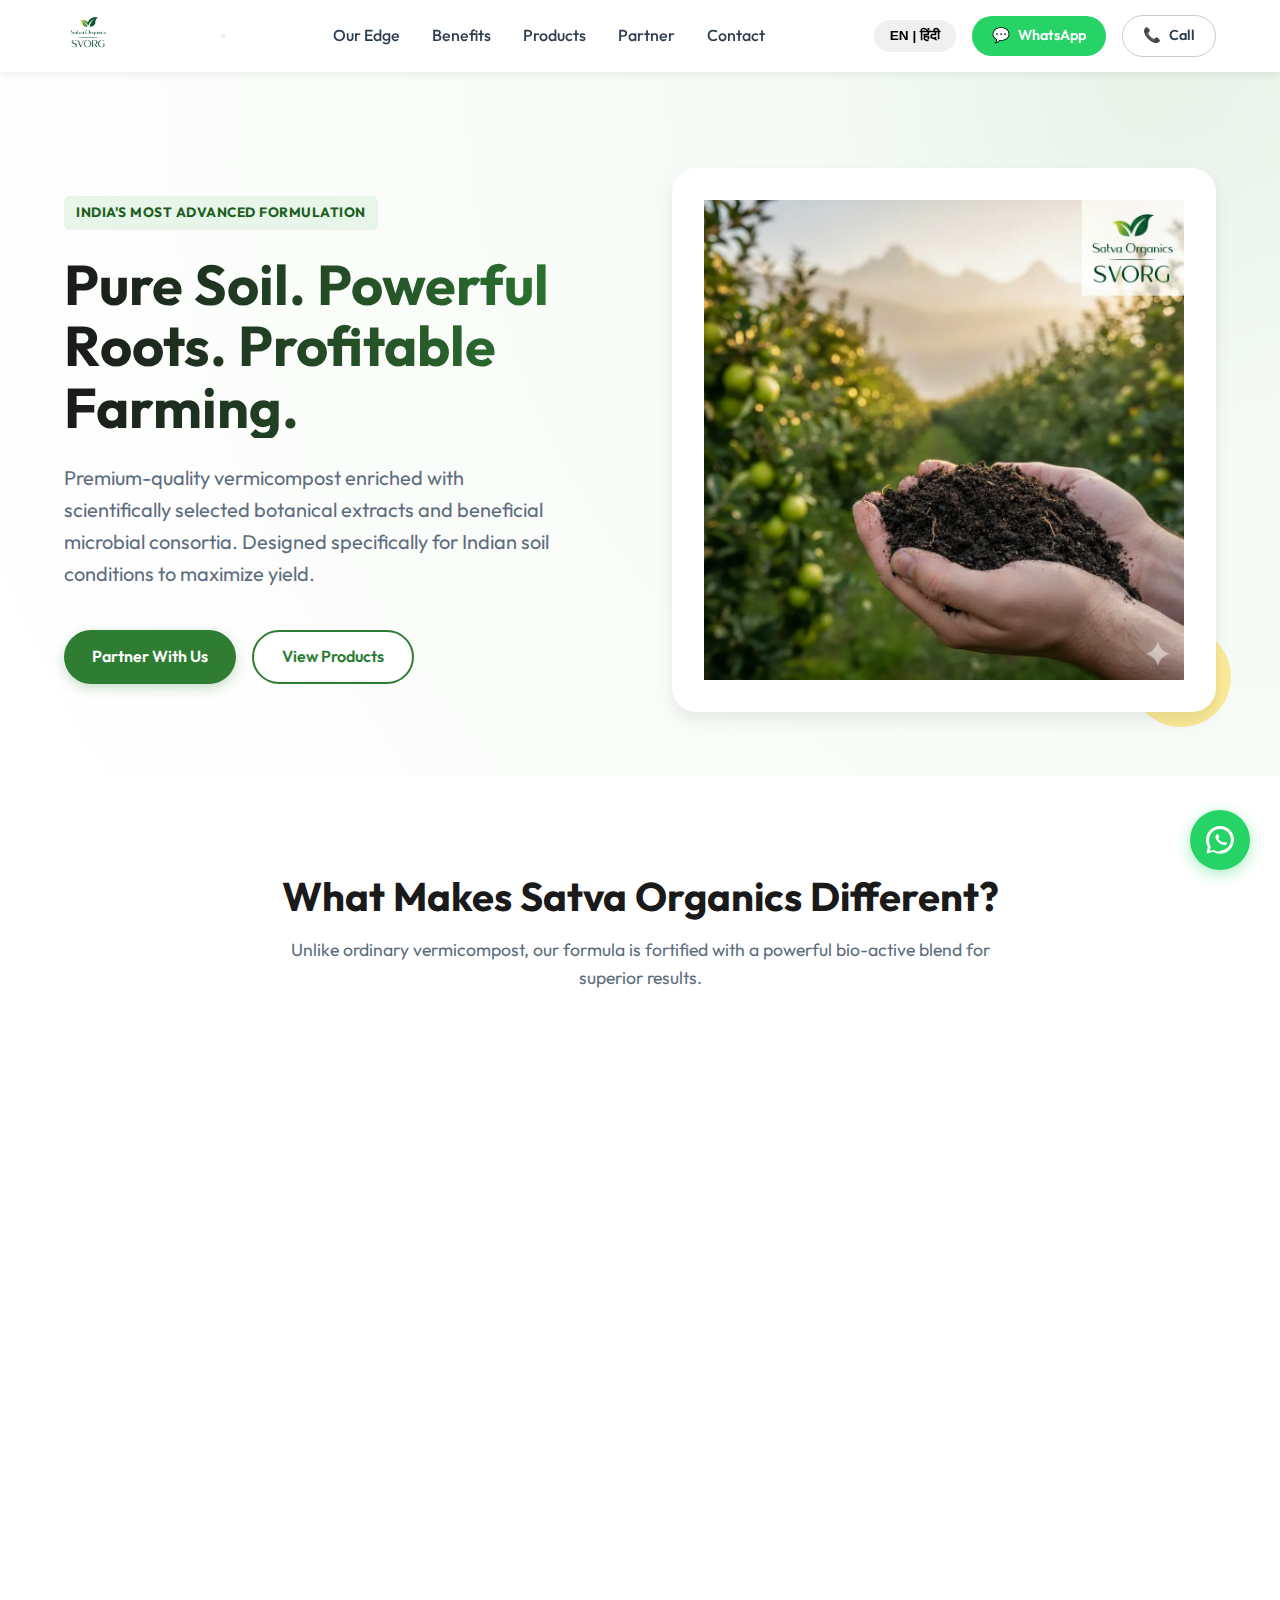
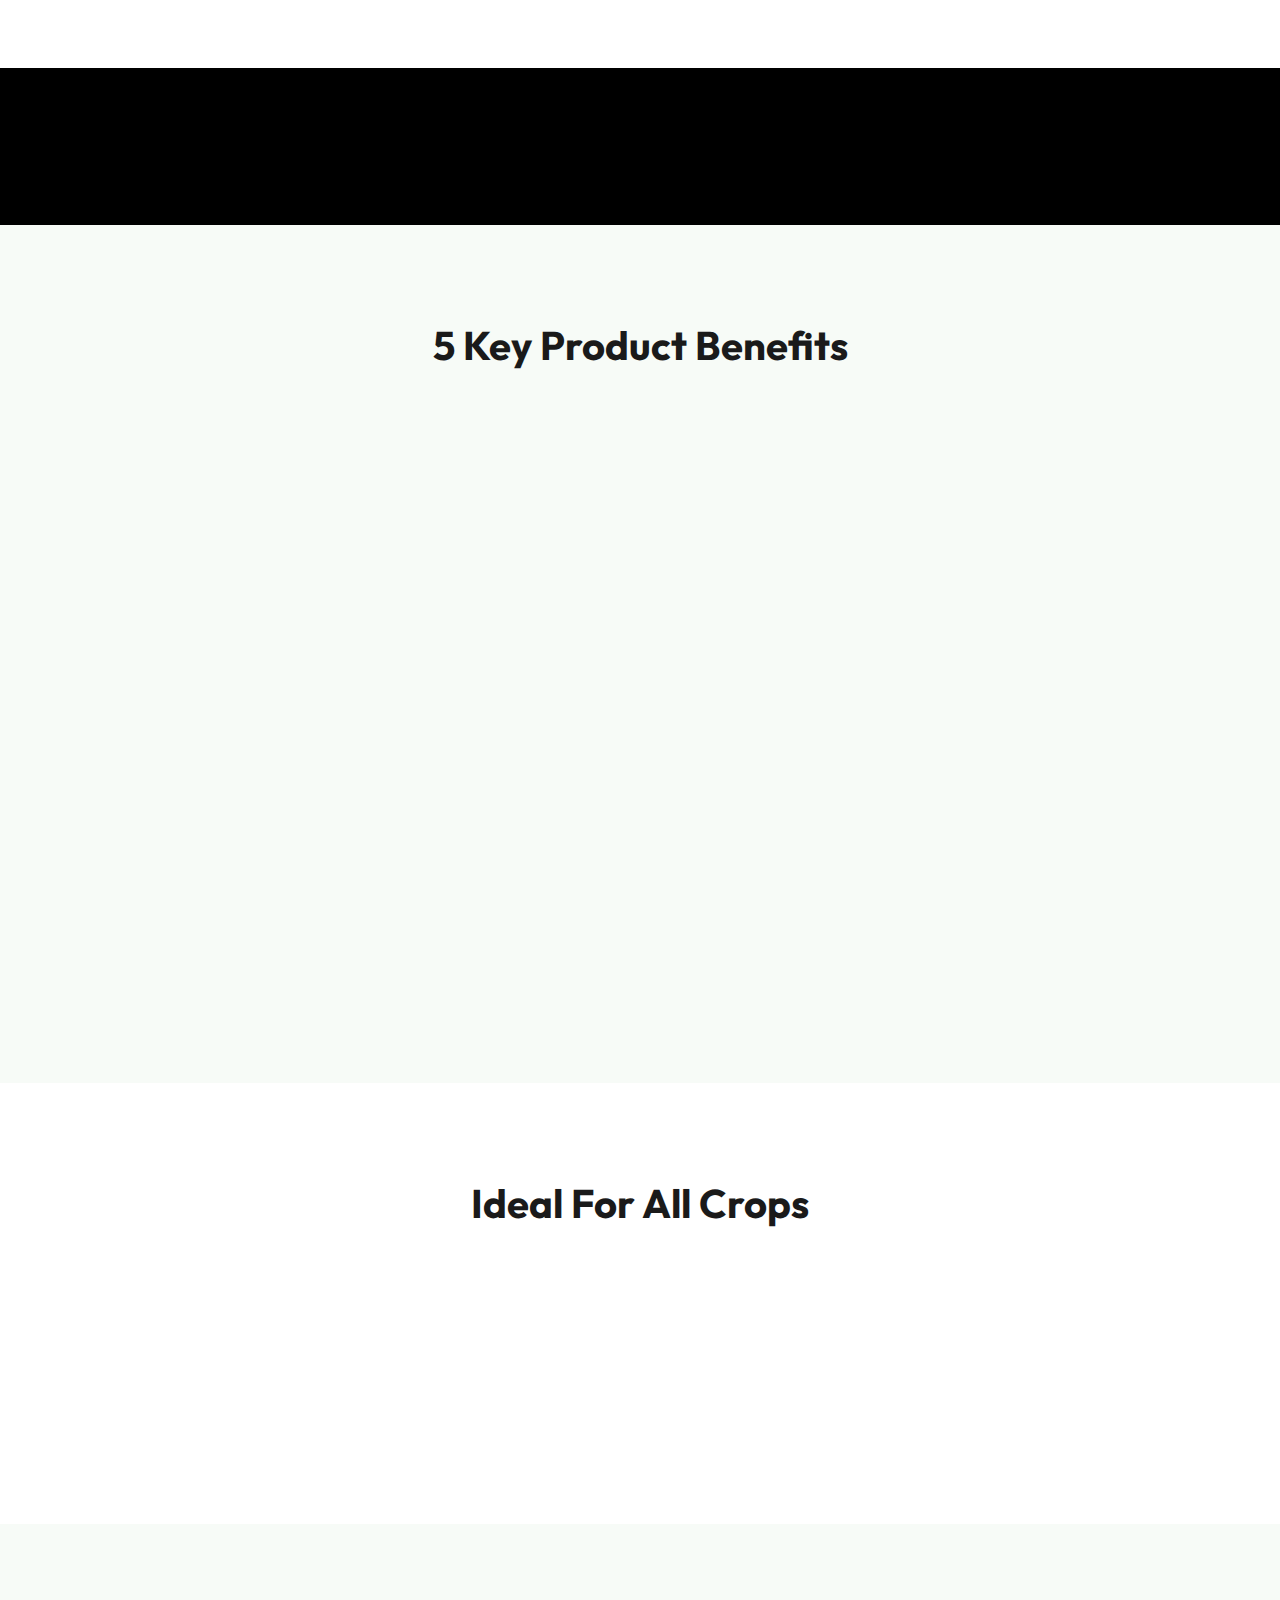
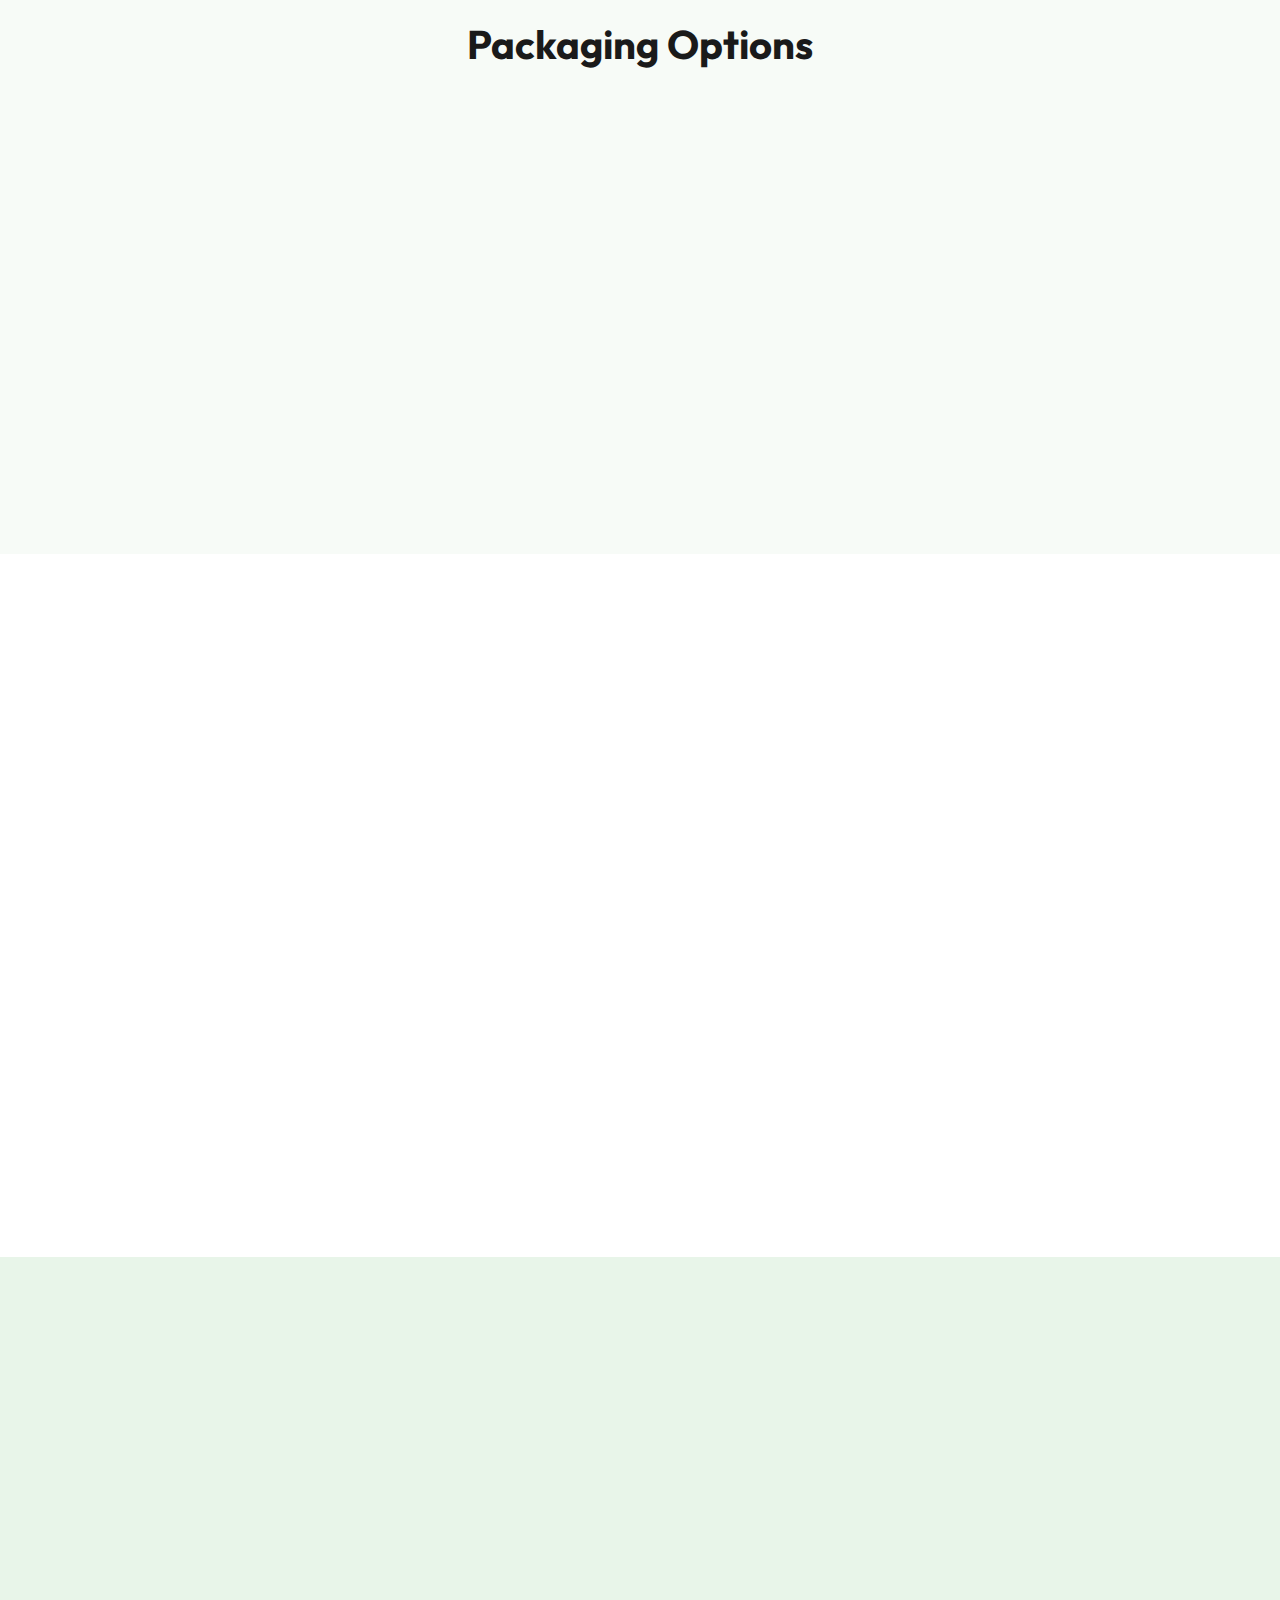
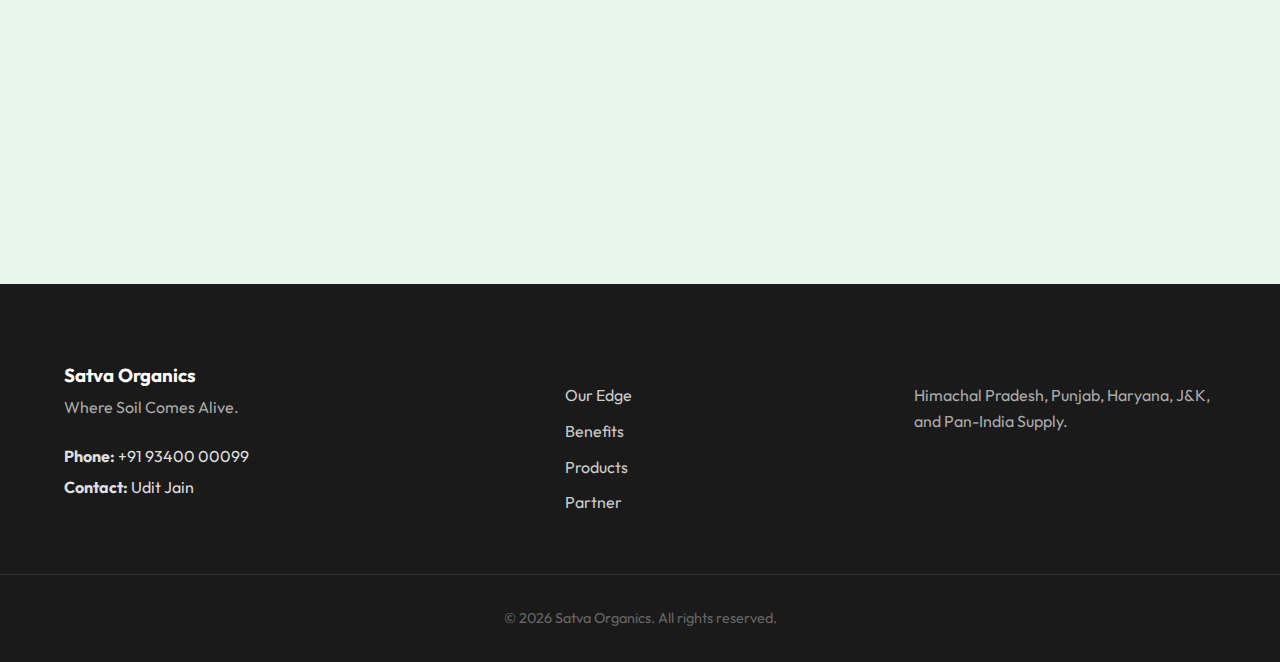
<file: index.html>
<!doctype html>
<html lang="en">
  <head>
    <meta charset="UTF-8" />
    <meta name="viewport" content="width=device-width, initial-scale=1.0" />
    <title>Satva Organics | India’s Most Advanced Vermicompost</title>
    <meta
      name="description"
      content="Satva Organics: Premium vermicompost enriched with botanical extracts and microbial consortia. Pure soil, powerful roots, profitable farming."
    />
    <link rel="stylesheet" href="styles.css" />
    <link rel="preconnect" href="https://fonts.googleapis.com" />
    <link rel="preconnect" href="https://fonts.gstatic.com" crossorigin />
    <link
      href="https://fonts.googleapis.com/css2?family=Outfit:wght@300;400;500;600;700&family=Playfair+Display:wght@600;700&display=swap"
      rel="stylesheet"
    />
    <link rel="icon" type="image/png" href="logo.png" />
  </head>
  <body>
    <!-- Sticky Header -->
    <header class="header">
      <div class="container header-container">
        <a href="index.html" class="logo">
          <img src="logo.png" alt="Satva Organics Logo" class="logo-img" />
          <!-- <span class="logo-text">Satva Organics</span> -->
        </a>

        <button class="mobile-nav-toggle" aria-label="Toggle navigation">
          <span></span><span></span><span></span>
        </button>

        <nav class="nav-menu">
          <ul>
            <li>
              <a href="#difference" data-i18n="nav.difference">Our Edge</a>
            </li>
            <li><a href="#benefits" data-i18n="nav.benefits">Benefits</a></li>
            <li><a href="#products" data-i18n="nav.products">Products</a></li>
            <li><a href="#partners" data-i18n="nav.partners">Partner</a></li>
            <li><a href="contact.html" data-i18n="nav.contact">Contact</a></li>
          </ul>
        </nav>

        <div class="header-actions">
          <button id="lang-toggle" class="lang-btn">EN | हिंदी</button>
          <a
            href="https://wa.me/919340000099"
            target="_blank"
            class="btn btn-sm btn-whatsapp header-cta"
          >
            <span class="icon">💬</span>
            <span data-i18n="header.whatsapp">WhatsApp</span>
          </a>
          <a
            href="tel:+919340000099"
            class="btn btn-sm btn-outline header-cta hide-mobile"
          >
            <span class="icon">📞</span>
            <span data-i18n="header.call">Call</span>
          </a>
        </div>
      </div>
    </header>

    <!-- Hero Section -->
    <section class="hero">
      <div class="container hero-container">
        <div class="hero-content reveal">
          <span class="badge" data-i18n="hero.badge"
            >India's Most Advanced Formulation</span
          >
          <h1 data-i18n="hero.title">
            Pure Soil. Powerful Roots. Profitable Farming.
          </h1>
          <p class="hero-subtitle" data-i18n="hero.subtitle">
            Premium-quality vermicompost enriched with scientifically selected
            botanical extracts and beneficial microbial consortia. Designed
            specifically for Indian soil conditions to maximize yield.
          </p>
          <div class="hero-btns">
            <a
              href="#partners"
              class="btn btn-primary"
              data-i18n="hero.cta_partner"
              >Partner With Us</a
            >
            <a
              href="#products"
              class="btn btn-secondary"
              data-i18n="hero.cta_products"
              >View Products</a
            >
          </div>
        </div>
        <div class="hero-image reveal">
          <div class="hero-img-container">
            <img
              src="hero.webp"
              alt="Satva Organics Premium Vermicompost"
              class="hero-img-display"
            />
          </div>
        </div>
      </div>
    </section>

    <!-- Difference Section -->
    <section id="difference" class="section difference-section">
      <div class="container">
        <h2 class="section-title text-center" data-i18n="diff.title">
          What Makes Satva Organics Different?
        </h2>
        <p class="text-center section-desc" data-i18n="diff.desc">
          Unlike ordinary vermicompost, our formula is fortified with a powerful
          bio-active blend.
        </p>

        <div class="grid-2 difference-grid">
          <div class="diff-card reveal">
            <div class="icon-header">🌿</div>
            <h3 data-i18n="diff.botanical">Botanical Protectants</h3>
            <ul class="styled-list">
              <li data-i18n="diff.neem">
                <strong>Neem Extract</strong> - Natural pest repellent
              </li>
              <li data-i18n="diff.mustard">
                <strong>Mustard Cake</strong> - Rich in nitrogen & phosphorus
              </li>
              <li data-i18n="diff.castor">
                <strong>Castor Cake</strong> - Improves soil structure and works
                as a natural fungicide
              </li>
            </ul>
          </div>
          <div class="diff-card reveal">
            <div class="icon-header">🦠</div>
            <h3 data-i18n="diff.microbial">Beneficial Microbial Consortium</h3>
            <ul class="styled-list">
              <li data-i18n="diff.trichoderma">
                <strong>Trichoderma spp.</strong> - Disease suppression
              </li>
              <li data-i18n="diff.pseudomonas">
                <strong>Pseudomonas fluorescens</strong> - Bacteria control
              </li>
              <li data-i18n="diff.azotobacter">
                <strong>Azotobacter</strong> - Nitrogen fixation
              </li>
              <li data-i18n="diff.bacillus">
                <strong>Bacillus firmus & polymyxa</strong> - Growth promotion
              </li>
              <li data-i18n="diff.psb">
                <strong>PSB</strong> - Phosphate Solubilizing Bacteria
              </li>
            </ul>
          </div>
        </div>
        <div class="text-center mt-4 reveal">
          <span class="highlight-box" data-i18n="diff.booster"
            >Includes Immuno-Booster Microbial Blend for Stress Resistance</span
          >
        </div>
      </div>
    </section>

    <!-- Video Section -->
    <section class="section video-section" style="padding: 0">
      <div
        class="video-container"
        style="width: 100%; overflow: hidden; position: relative"
      >
        <video
          autoplay
          muted
          loop
          playsinline
          style="width: 100%; height: 100%; object-fit: cover"
        >
          <source
            src="https://safe4r-prod.s3.us-east-1.amazonaws.com/soil-satva-video-2.mp4"
            type="video/mp4"
          />
          Your browser does not support the video tag.
        </video>
      </div>
    </section>

    <!-- Benefits Section -->
    <section id="benefits" class="section benefits bg-light">
      <div class="container">
        <h2 class="section-title text-center" data-i18n="benefits.title">
          5 Key Product Benefits
        </h2>
        <div class="grid-3 card-grid">
          <div class="card benefit-card reveal">
            <div class="card-icon">🌱</div>
            <h3 data-i18n="ben.soil">Improves Soil Structure</h3>
            <p data-i18n="ben.soil_desc">
              Enhances aeration, water retention, and microbial activity for
              long-term fertility.
            </p>
          </div>
          <div class="card benefit-card reveal">
            <div class="card-icon">🎋</div>
            <h3 data-i18n="ben.root">Enhances Root Development</h3>
            <p data-i18n="ben.root_desc">
              Stimulates strong, deep root systems for better nutrient
              absorption.
            </p>
          </div>
          <div class="card benefit-card reveal">
            <div class="card-icon">⚡</div>
            <h3 data-i18n="ben.nutrient">Increases Nutrient Availability</h3>
            <p data-i18n="ben.nutrient_desc">
              Nitrogen fixation and Phosphate solubilization ensure nutrients
              reach the plant.
            </p>
          </div>
          <div class="card benefit-card reveal">
            <div class="card-icon">🛡️</div>
            <h3 data-i18n="ben.immunity">Boosts Plant Immunity</h3>
            <p data-i18n="ben.immunity_desc">
              Botanical extracts help plants resist environmental stress and
              pathogens.
            </p>
          </div>
          <div class="card benefit-card reveal">
            <div class="card-icon">🍎</div>
            <h3 data-i18n="ben.yield">Improves Yield & Quality</h3>
            <p data-i18n="ben.yield_desc">
              Better fruit size, color, uniformity, and overall crop
              performance.
            </p>
          </div>
        </div>
      </div>
    </section>

    <!-- Ideal For Section -->
    <section class="section ideal-for">
      <div class="container">
        <h2 class="section-title text-center" data-i18n="ideal.title">
          Ideal For All Crops
        </h2>
        <div class="ideal-wrapper reveal">
          <div class="ideal-item">
            <span class="ideal-icon">🍎</span>
            <span data-i18n="ideal.apple">Apple Orchards (HP & Kashmir)</span>
          </div>
          <div class="ideal-item">
            <span class="ideal-icon">🥦</span>
            <span data-i18n="ideal.veg">Vegetables</span>
          </div>
          <div class="ideal-item">
            <span class="ideal-icon">💐</span>
            <span data-i18n="ideal.flowers">Floriculture</span>
          </div>
          <div class="ideal-item">
            <span class="ideal-icon">🏠</span>
            <span data-i18n="ideal.poly">Polyhouse Crops</span>
          </div>
          <div class="ideal-item">
            <span class="ideal-icon">🌾</span>
            <span data-i18n="ideal.field">Field Crops</span>
          </div>
          <div class="ideal-item">
            <span class="ideal-icon">♻️</span>
            <span data-i18n="ideal.organic">Organic Farming</span>
          </div>
        </div>
      </div>
    </section>

    <!-- Products Section -->
    <section id="products" class="section products bg-light">
      <div class="container">
        <h2 class="section-title text-center" data-i18n="products.title">
          Packaging Options
        </h2>
        <div class="grid-4 product-grid">
          <!-- 1kg -->
          <div class="card product-card reveal">
            <div class="product-img-wrapper">
              <img src="1kg.webp" alt="1kg Pack" class="product-img" />
            </div>
            <h3 data-i18n="prod.1kg">1kg Pack</h3>
            <p data-i18n="prod.1kg_desc">
              Ideal for home pots and small plants.
            </p>
          </div>
          <!-- 50kg -->
          <div class="card product-card reveal">
            <div class="product-img-wrapper">
              <img src="50kg.webp" alt="50kg Bag" class="product-img" />
            </div>
            <h3 data-i18n="prod.50kg">50kg Bag</h3>
            <p data-i18n="prod.50kg_desc">
              Standard size for orchards and field application.
            </p>
          </div>
          <!-- Bulk -->
          <div class="card product-card reveal">
            <div class="product-img-wrapper">
              <span class="bulk-icon" style="font-size: 3rem">🚛</span>
            </div>
            <h3 data-i18n="prod.bulk">Bulk Supply</h3>
            <p data-i18n="prod.bulk_desc">
              For Institutional Buyers. Custom branding & export packaging
              available.
            </p>
          </div>
        </div>
      </div>
    </section>

    <!-- Why Trust & Mission -->
    <section id="trust" class="section mission-trust">
      <div class="container">
        <div class="grid-2 gap-large">
          <div class="mission-col reveal">
            <h2 class="section-title left" data-i18n="mission.title">
              Our Mission
            </h2>
            <p class="mission-text" data-i18n="mission.text">
              To create India’s most trusted organic soil enhancer by combining
              traditional vermicomposting with modern bio-microbial science.
            </p>
            <p class="mission-sub" data-i18n="mission.sub">
              We aim to empower farmers with:
            </p>
            <ul class="check-list mt-4">
              <li data-i18n="mission.p1">Higher productivity</li>
              <li data-i18n="mission.p2">Lower chemical dependency</li>
              <li data-i18n="mission.p3">Improved soil health</li>
              <li data-i18n="mission.p4">Sustainable profitability</li>
            </ul>
          </div>
          <div class="trust-col reveal">
            <h2 class="section-title left" data-i18n="trust.title">
              Why Farmers Trust Us?
            </h2>
            <div class="trust-box">
              <div class="trust-point">
                <span class="icon">✔</span>
                <span data-i18n="trust.consistent">Consistent Quality</span>
              </div>
              <div class="trust-point">
                <span class="icon">✔</span>
                <span data-i18n="trust.formula"
                  >Scientifically Enriched Formula</span
                >
              </div>
              <div class="trust-point">
                <span class="icon">✔</span>
                <span data-i18n="trust.visible">Visible Results</span>
              </div>
              <div class="trust-point">
                <span class="icon">✔</span>
                <span data-i18n="trust.value"
                  >Suitable for High-Value Crops</span
                >
              </div>
              <div class="trust-point">
                <span class="icon">✔</span>
                <span data-i18n="trust.soil"
                  >Designed for Indian Soil Conditions</span
                >
              </div>
              <div
                class="trust-point mt-4"
                style="background: none; padding: 0"
              >
                <p class="small-text" data-i18n="trust.standards">
                  <strong>Quality Standards:</strong> Made from premium organic
                  feedstock, Pathogen controlled, Lab-tested microbial
                  enrichment.
                </p>
              </div>
            </div>
          </div>
        </div>
      </div>
    </section>

    <!-- Partner / Contact Form -->
    <section id="partners" class="section partners bg-primary-light">
      <div class="container">
        <div class="partner-wrapper reveal">
          <div class="partner-text">
            <h2 data-i18n="partner.title">Partner With Us</h2>
            <p data-i18n="partner.subtitle">
              We invite Progressive Farmers, HPMC Registered Growers,
              Distributors, and Export Buyers to experience the power of
              biologically enriched vermicompost.
            </p>
            <div class="contact-details mt-6">
              <p class="contact-name">Mr. Udit Jain</p>
              <a href="tel:+919340000099" class="contact-phone"
                >+91 93400 00099</a
              >
              <p class="contact-loc">Mohali, India</p>
            </div>
          </div>
          <form id="partner-form" class="partner-form card">
            <h3 data-i18n="form.title" class="mb-3">Get in Touch</h3>
            <div class="form-group">
              <label data-i18n="form.who">I am a...</label>
              <select id="user-type" class="form-control">
                <option value="Farmer">Farmer</option>
                <option value="Distributor">Distributor</option>
                <option value="Buyer">Export Buyer</option>
                <option value="Other">Other</option>
              </select>
            </div>
            <div class="form-group">
              <label data-i18n="form.name">Name</label>
              <input
                type="text"
                id="name"
                class="form-control"
                placeholder="Your Name"
              />
            </div>
            <div class="form-group">
              <label data-i18n="form.msg">Message</label>
              <textarea
                id="message"
                class="form-control"
                rows="3"
                placeholder="Requirement..."
              ></textarea>
            </div>
            <button type="submit" class="btn btn-whatsapp full-width">
              <span class="icon">💬</span>
              <span data-i18n="form.btn">Chat on WhatsApp</span>
            </button>
          </form>
        </div>
      </div>
    </section>

    <!-- Footer -->
    <footer class="footer">
      <div class="container footer-content">
        <div class="footer-col">
          <h3 class="logo-text">Satva Organics</h3>
          <p data-i18n="footer.tagline">Where Soil Comes Alive.</p>
          <div class="contact-mini mt-4">
            <p>
              <strong data-i18n="footer.phone">Phone:</strong> +91 93400 00099
            </p>
            <p>
              <strong data-i18n="footer.contact">Contact:</strong> Udit Jain
            </p>
          </div>
        </div>
        <div class="footer-col">
          <h4 data-i18n="footer.links">Quick Links</h4>
          <ul class="footer-links">
            <li>
              <a href="#difference" data-i18n="nav.difference">Our Edge</a>
            </li>
            <li><a href="#benefits" data-i18n="nav.benefits">Benefits</a></li>
            <li><a href="#products" data-i18n="nav.products">Products</a></li>
            <li><a href="#partners" data-i18n="nav.partners">Partner</a></li>
          </ul>
        </div>
        <div class="footer-col">
          <h4 data-i18n="footer.areas">Service Areas</h4>
          <p data-i18n="footer.locations">
            Himachal Pradesh, Punjab, Haryana, J&K, and Pan-India Supply.
          </p>
        </div>
      </div>
      <div class="text-center copyright">
        &copy; 2026 Satva Organics.
        <span data-i18n="footer.rights">All rights reserved.</span>
      </div>
    </footer>

    <!-- Floating WhatsApp -->
    <a
      href="https://wa.me/919340000099"
      class="float-whatsapp"
      target="_blank"
      aria-label="Chat on WhatsApp"
    >
      <svg viewBox="0 0 32 32" class="whatsapp-icon">
        <path
          d="M16 2C8.28 2 2 8.28 2 16c0 2.5.66 4.88 1.83 6.94L2.5 29.5l6.75-1.78C11.19 28.94 13.54 29.65 16 29.65c7.72 0 14-6.28 14-14S23.72 2 16 2zm0 25.6c-2.16 0-4.22-.57-6.04-1.63l-4.3 1.13 1.15-4.17C5.7 21.1 5.1 18.63 5.1 16c0-6.01 4.89-10.9 10.9-10.9s10.9 4.89 10.9 10.9-4.89 10.6-10.9 10.6z"
          fill="#FFF"
        />
        <path
          d="M22.27 18.8c-.28-.14-1.65-.82-1.9-.91-.25-.09-.44-.14-.63.14-.19.28-.73.91-.9.11-.17.19-.34.22-.62.08-.28-.14-1.18-.44-2.25-1.39-.83-.74-1.4-1.66-1.56-1.94-.16-.28-.02-.43.12-.57.13-.12.28-.31.42-.47.14-.16.19-.27.28-.45.09-.19.05-.35-.02-.49-.08-.14-.63-1.52-.86-2.08-.23-.55-.46-.47-.63-.48l-.54-.01c-.19 0-.49.07-.75.35-.26.28-1 .98-1 2.38s1.02 2.76 1.16 2.95c.14.19 2.01 3.06 4.86 4.29 2.86 1.23 2.86.82 3.38.77.52-.05 1.65-.67 1.88-1.32.23-.65.23-1.21.16-1.32-.07-.11-.25-.18-.53-.32z"
          fill="#FFF"
        />
      </svg>
    </a>

    <script src="script.js"></script>
  </body>
</html>
</file>
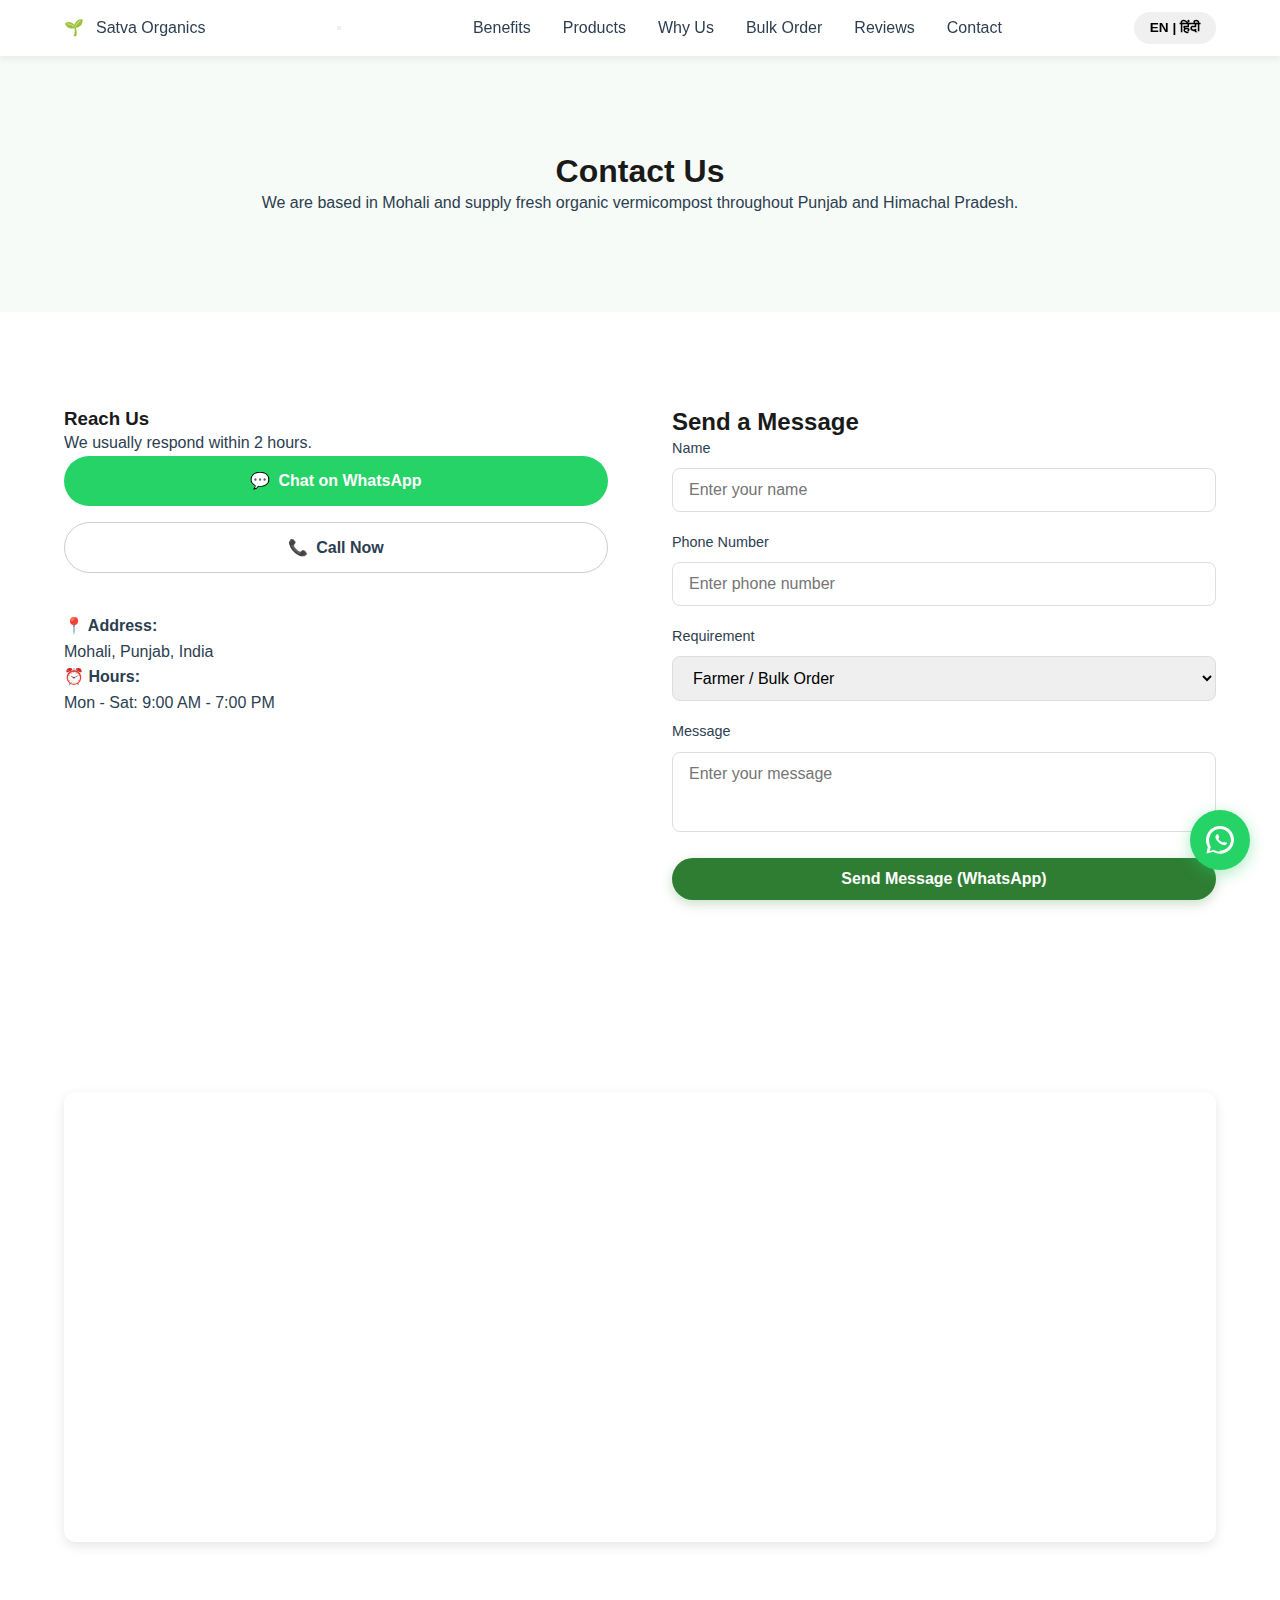
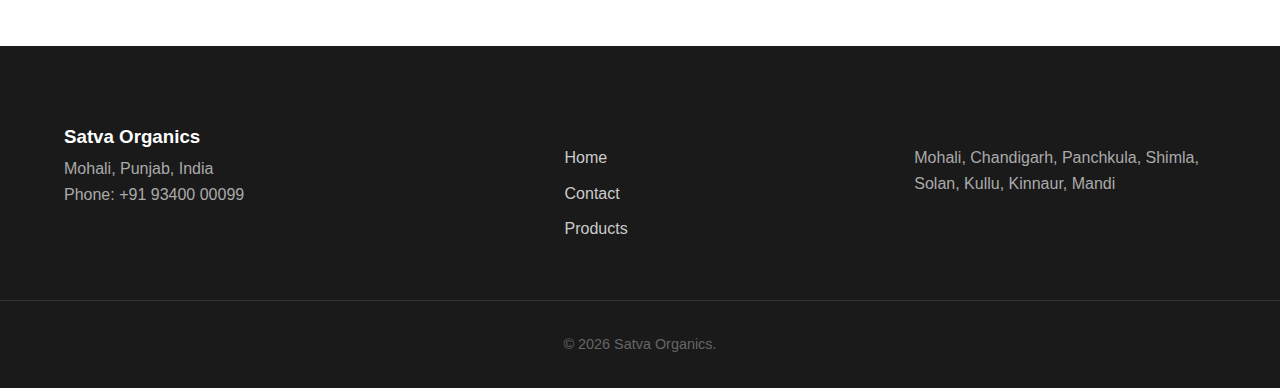
<file: contact.html>
<!DOCTYPE html>
<html lang="en">
<head>
    <meta charset="UTF-8">
    <meta name="viewport" content="width=device-width, initial-scale=1.0">
    <title>Contact Us | Satva Organics</title>
    <meta name="description" content="Contact Satva Organics for bulk vermicompost orders. Mohali based, supplying to Himachal and Punjab.">
    <link rel="stylesheet" href="styles.css">
    <link rel="preconnect" href="https://fonts.googleapis.com">
    <link rel="preconnect" href="https://fonts.gstatic.com" crossorigin>
    <link href="https://fonts.googleapis.com/css2?family=Inter:wght@400;500;600;700&family=Noto+Sans+Devanagari:wght@400;500;600;700&display=swap" rel="stylesheet">
</head>
<body>

    <!-- Sticky Header -->
    <header class="header">
        <div class="container header-container">
            <a href="index.html" class="logo">
                <span class="logo-icon">🌱</span>
                <span class="logo-text">Satva Organics</span>
            </a>
            
            <button class="mobile-nav-toggle" aria-label="Toggle navigation">
                <span></span><span></span><span></span>
            </button>

            <nav class="nav-menu">
                <ul>
                    <li><a href="index.html#benefits" data-i18n="nav.benefits">Benefits</a></li>
                    <li><a href="index.html#products" data-i18n="nav.products">Products</a></li>
                    <li><a href="index.html#trust" data-i18n="nav.trust">Why Us</a></li>
                    <li><a href="index.html#bulk" data-i18n="nav.bulk">Bulk Order</a></li>
                    <li><a href="index.html#reviews" data-i18n="nav.reviews">Reviews</a></li>
                    <li><a href="contact.html" class="active" data-i18n="nav.contact">Contact</a></li>
                </ul>
            </nav>

            <div class="header-actions">
                <button id="lang-toggle" class="lang-btn">EN | हिंदी</button>
            </div>
        </div>
    </header>

    <section class="page-header section bg-light">
        <div class="container text-center">
            <h1 data-i18n="contact.title">Contact Us</h1>
            <p class="subtitle max-w-600" data-i18n="contact.subtitle">We are based in Mohali and supply fresh organic vermicompost throughout Punjab and Himachal Pradesh.</p>
        </div>
    </section>

    <section class="section contact-section">
        <div class="container">
            <div class="grid-2 gap-large">
                <div class="contact-info reveal">
                    <div class="info-card card">
                        <h3 data-i18n="contact.reach_us">Reach Us</h3>
                        <p class="mb-4" data-i18n="contact.response_promise">We usually respond within 2 hours.</p>
                        
                        <a href="https://wa.me/919340000099" class="btn btn-whatsapp full-width mb-3">
                            <span class="icon">💬</span> <span data-i18n="contact.cta_whatsapp">Chat on WhatsApp</span>
                        </a>
                        <a href="tel:+919340000099" class="btn btn-outline full-width">
                            <span class="icon">📞</span> <span data-i18n="contact.call_now">Call Now</span>
                        </a>

                        <div class="details mt-6">
                            <p><strong>📍 <span data-i18n="contact.address_label">Address:</span></strong><br>Mohali, Punjab, India</p>
                            <p><strong>⏰ <span data-i18n="contact.hours_label">Hours:</span></strong><br>Mon - Sat: 9:00 AM - 7:00 PM</p>
                        </div>
                    </div>
                </div>

                <div class="contact-form-wrapper reveal">
                    <div class="card">
                        <h2 class="mb-4" data-i18n="contact.form_title">Send a Message</h2>
                        <form id="main-contact-form">
                            <div class="form-group">
                                <label data-i18n="form.name">Your Name</label>
                                <input type="text" id="c-name" class="form-control" required data-i18n-placeholder="placeholder.name">
                            </div>
                            <div class="form-group">
                                <label data-i18n="form.phone">Phone Number</label>
                                <input type="tel" id="c-phone" class="form-control" required data-i18n-placeholder="placeholder.phone">
                            </div>
                            <div class="form-group">
                                <label data-i18n="form.requirement">Requirement</label>
                                <select id="c-req" class="form-control">
                                    <option value="Farmer/Bulk" data-i18n="opt.farmer_bulk">Farmer / Bulk Order</option>
                                    <option value="Home Garden" data-i18n="opt.home_garden">Home Garden</option>
                                    <option value="Nursery" data-i18n="opt.nursery_supply">Nursery Supply</option>
                                    <option value="Other" data-i18n="opt.other">Other</option>
                                </select>
                            </div>
                            <div class="form-group">
                                <label data-i18n="form.message">Message / Location</label>
                                <textarea id="c-message" class="form-control" rows="3" data-i18n-placeholder="placeholder.message"></textarea>
                            </div>
                            <button type="submit" class="btn btn-primary full-width" data-i18n="form.send_btn">Send Message (WhatsApp)</button>
                        </form>
                    </div>
                </div>
            </div>
        </div>
    </section>

    <!-- Map Placeholder -->
    <section class="section map-section">
        <div class="container">
<iframe src="https://www.google.com/maps/embed?pb=!1m18!1m12!1m3!1d3428.7814716042235!2d76.7098025!3d30.7526393!2m3!1f0!2f0!3f0!3m2!1i1024!2i768!4f13.1!3m3!1m2!1s0x390fefd39af67fad%3A0x65b96461975ec8c4!2sSatva%20Organics%20Vermicompost!5e0!3m2!1sen!2sin!4v1771392551483!5m2!1sen!2sin" width="100%" height="450" style="border:0; border-radius: 12px; box-shadow: 0 4px 12px rgba(0,0,0,0.1);" allowfullscreen="" loading="lazy" referrerpolicy="no-referrer-when-downgrade"></iframe>
        </div>
    </section>

    <!-- Footer -->
    <footer class="footer">
        <div class="container footer-content">
            <div class="footer-col">
                <h3 class="logo-text">Satva Organics</h3>
                <p data-i18n="footer.address">Mohali, Punjab, India</p>
                <p data-i18n="footer.phone">Phone: +91 93400 00099</p>
            </div>
            <div class="footer-col">
                <h4 data-i18n="footer.links">Quick Links</h4>
                <ul class="footer-links">
                    <li><a href="index.html">Home</a></li>
                    <li><a href="contact.html">Contact</a></li>
                    <li><a href="index.html#products">Products</a></li>
                </ul>
            </div>
             <div class="footer-col">
                <h4 data-i18n="footer.areas">Service Areas</h4>
                 <p>Mohali, Chandigarh, Panchkula, Shimla, Solan, Kullu, Kinnaur, Mandi</p>
            </div>
        </div>
        <div class="text-center copyright">
            &copy; 2026 Satva Organics.
        </div>
    </footer>

    <!-- Floating WhatsApp -->
    <a href="https://wa.me/919340000099" class="float-whatsapp" target="_blank" aria-label="Chat on WhatsApp">
        <svg viewBox="0 0 32 32" class="whatsapp-icon"><path d="M16 2C8.28 2 2 8.28 2 16c0 2.5.66 4.88 1.83 6.94L2.5 29.5l6.75-1.78C11.19 28.94 13.54 29.65 16 29.65c7.72 0 14-6.28 14-14S23.72 2 16 2zm0 25.6c-2.16 0-4.22-.57-6.04-1.63l-4.3 1.13 1.15-4.17C5.7 21.1 5.1 18.63 5.1 16c0-6.01 4.89-10.9 10.9-10.9s10.9 4.89 10.9 10.9-4.89 10.6-10.9 10.6z" fill="#FFF"/><path d="M22.27 18.8c-.28-.14-1.65-.82-1.9-.91-.25-.09-.44-.14-.63.14-.19.28-.73.91-.9.11-.17.19-.34.22-.62.08-.28-.14-1.18-.44-2.25-1.39-.83-.74-1.4-1.66-1.56-1.94-.16-.28-.02-.43.12-.57.13-.12.28-.31.42-.47.14-.16.19-.27.28-.45.09-.19.05-.35-.02-.49-.08-.14-.63-1.52-.86-2.08-.23-.55-.46-.47-.63-.48l-.54-.01c-.19 0-.49.07-.75.35-.26.28-1 .98-1 2.38s1.02 2.76 1.16 2.95c.14.19 2.01 3.06 4.86 4.29 2.86 1.23 2.86.82 3.38.77.52-.05 1.65-.67 1.88-1.32.23-.65.23-1.21.16-1.32-.07-.11-.25-.18-.53-.32z" fill="#FFF"/></svg>
    </a>

    <script src="script.js"></script>
</body>
</html>
</file>
<file: styles.css>
/* CSS Variables */
:root {
    --primary-color: #2e7d32;
    --primary-dark: #1b5e20;
    --primary-light: #e8f5e9;
    --secondary-color: #fdd835;
    --secondary-dark: #fbc02d;
    --accent-color: #8c6e4a;
    /* Earthy brown */
    --text-color: #2c3e50;
    --text-light: #5d6d7e;
    --bg-color: #f9fff9;
    --white: #ffffff;
    --shadow-sm: 0 4px 6px rgba(0, 0, 0, 0.05);
    --shadow-md: 0 8px 15px rgba(0, 0, 0, 0.08);
    --shadow-lg: 0 15px 30px rgba(0, 0, 0, 0.12);
    --radius-md: 16px;
    --radius-lg: 24px;
    --font-heading: 'Outfit', sans-serif;
    --font-body: 'Outfit', sans-serif;
    --transition: all 0.3s cubic-bezier(0.25, 0.8, 0.25, 1);
}

/* Reset & Base */
* {
    margin: 0;
    padding: 0;
    box-sizing: border-box;
}

html {
    scroll-behavior: smooth;
}

body {
    font-family: var(--font-body);
    color: var(--text-color);
    line-height: 1.6;
    background-color: var(--white);
    -webkit-font-smoothing: antialiased;
}

h1,
h2,
h3,
h4,
h5,
h6 {
    font-family: var(--font-heading);
    font-weight: 700;
    line-height: 1.2;
    color: #1a1a1a;
}

a {
    text-decoration: none;
    color: inherit;
    transition: var(--transition);
}

ul {
    list-style: none;
}

img {
    max-width: 100%;
    display: block;
}

/* Utilities */
.container {
    max-width: 1200px;
    margin: 0 auto;
    padding: 0 24px;
}

.text-center {
    text-align: center;
}

.left {
    text-align: left;
}

.mt-4 {
    margin-top: 1.5rem;
}

.mt-6 {
    margin-top: 2.5rem;
}

.mb-3 {
    margin-bottom: 1rem;
}

.full-width {
    width: 100%;
}

.bg-light {
    background-color: #f7fbf7;
}

.bg-primary-light {
    background-color: var(--primary-light);
}

.grid-2 {
    display: grid;
    grid-template-columns: 1fr 1fr;
    gap: 2rem;
}

.grid-3 {
    display: grid;
    grid-template-columns: repeat(3, 1fr);
    gap: 2rem;
}

.grid-4 {
    display: grid;
    grid-template-columns: repeat(4, 1fr);
    gap: 1.5rem;
}

.gap-large {
    gap: 4rem;
}

/* Header */
.header {
    background: rgba(255, 255, 255, 0.95);
    backdrop-filter: blur(12px);
    position: sticky;
    top: 0;
    z-index: 1000;
    box-shadow: var(--shadow-sm);
    padding: 12px 0;
    transition: var(--transition);
}

.header-container {
    display: flex;
    justify-content: space-between;
    align-items: center;
}

.logo {
    display: flex;
    align-items: center;
    gap: 12px;
}

.logo-img {
    height: 48px;
    width: auto;
}

.nav-menu ul {
    display: flex;
    gap: 32px;
}

.nav-menu a {
    font-weight: 500;
    color: var(--text-color);
    position: relative;
    padding: 5px 0;
}

.nav-menu a::after {
    content: '';
    position: absolute;
    width: 0;
    height: 2px;
    bottom: 0;
    left: 0;
    background-color: var(--primary-color);
    transition: var(--transition);
}

.nav-menu a:hover,
.nav-menu a:hover::after {
    color: var(--primary-color);
    width: 100%;
}

.header-actions {
    display: flex;
    align-items: center;
    gap: 16px;
}

/* Buttons */
.btn {
    display: inline-flex;
    align-items: center;
    justify-content: center;
    padding: 12px 28px;
    border-radius: 50px;
    font-weight: 600;
    cursor: pointer;
    transition: var(--transition);
    border: none;
    gap: 8px;
    font-size: 1rem;
}

.btn-sm {
    padding: 8px 20px;
    font-size: 0.9rem;
}

.btn-primary {
    background: var(--primary-color);
    color: white;
    box-shadow: 0 4px 12px rgba(46, 125, 50, 0.25);
}

.btn-primary:hover {
    background: var(--primary-dark);
    transform: translateY(-2px);
    box-shadow: 0 6px 16px rgba(46, 125, 50, 0.35);
}

.btn-secondary {
    background: var(--white);
    color: var(--primary-color);
    border: 2px solid var(--primary-color);
}

.btn-secondary:hover {
    background: var(--primary-light);
    transform: translateY(-2px);
}

.btn-outline {
    border: 1px solid #ccc;
    background: transparent;
    color: var(--text-color);
}

.btn-outline:hover {
    border-color: var(--primary-color);
    color: var(--primary-color);
}

.btn-whatsapp {
    background: #25D366;
    color: white;
}

.btn-whatsapp:hover {
    background: #1ebc57;
    transform: translateY(-2px);
    box-shadow: 0 4px 12px rgba(37, 211, 102, 0.3);
}

.lang-btn {
    background: #f0f0f0;
    border: none;
    padding: 8px 16px;
    border-radius: 20px;
    font-size: 0.85rem;
    font-weight: 600;
    cursor: pointer;
    transition: var(--transition);
}

.lang-btn:hover {
    background: #e0e0e0;
}

/* Hero Section */
.hero {
    padding: 6rem 0 4rem;
    background: radial-gradient(circle at top right, #f1f8f1, #ffffff);
    position: relative;
    overflow: hidden;
}

.hero::before {
    content: '';
    position: absolute;
    top: -50%;
    right: -20%;
    width: 60%;
    height: 100%;
    background: radial-gradient(circle, rgba(46, 125, 50, 0.05) 0%, rgba(255, 255, 255, 0) 70%);
    border-radius: 50%;
    z-index: 0;
}

.hero-container {
    display: flex;
    align-items: center;
    gap: 4rem;
    position: relative;
    z-index: 1;
}

.hero-content {
    flex: 1;
}

.hero-content .badge {
    display: inline-block;
    background: #e8f5e9;
    color: var(--primary-dark);
    padding: 6px 12px;
    border-radius: 6px;
    font-size: 0.85rem;
    font-weight: 700;
    text-transform: uppercase;
    letter-spacing: 0.5px;
    margin-bottom: 1.5rem;
}

.hero-content h1 {
    font-size: 3.5rem;
    line-height: 1.1;
    margin-bottom: 1.5rem;
    background: linear-gradient(to right, #1a1a1a, #2e7d32);
    -webkit-background-clip: text;
    background-clip: text;
    -webkit-text-fill-color: transparent;
}

.hero-subtitle {
    font-size: 1.25rem;
    color: var(--text-light);
    margin-bottom: 2.5rem;
    max-width: 90%;
}

.hero-btns {
    display: flex;
    gap: 1rem;
}

.hero-image {
    flex: 1;
    text-align: center;
}

.hero-img-container {
    padding: 2rem;
    background: white;
    border-radius: var(--radius-lg);
    box-shadow: var(--shadow-md);
    position: relative;
}

.hero-img-container::after {
    content: '';
    position: absolute;
    bottom: -15px;
    right: -15px;
    width: 100px;
    height: 100px;
    background: var(--secondary-color);
    border-radius: 50%;
    z-index: -1;
    opacity: 0.5;
}

/* Section Common */
.section {
    padding: 6rem 0;
}

.section-title {
    font-size: 2.5rem;
    margin-bottom: 1rem;
    color: #1a1a1a;
}

.section-desc {
    font-size: 1.1rem;
    color: var(--text-light);
    max-width: 700px;
    margin: 0 auto 3rem;
}

/* Difference Section */
.difference-grid {
    gap: 2.5rem;
}

.diff-card {
    background: white;
    padding: 2.5rem;
    border-radius: var(--radius-md);
    box-shadow: var(--shadow-sm);
    border: 1px solid #f0f0f0;
    transition: var(--transition);
    position: relative;
    overflow: hidden;
}

.diff-card:hover {
    transform: translateY(-8px);
    box-shadow: var(--shadow-md);
    border-color: var(--primary-light);
}

.diff-card::top {
    content: '';
    position: absolute;
    top: 0;
    left: 0;
    width: 100%;
    height: 4px;
    background: var(--primary-color);
}

.icon-header {
    font-size: 3rem;
    margin-bottom: 1.5rem;
}

.diff-card h3 {
    margin-bottom: 1.5rem;
    font-size: 1.5rem;
    color: var(--primary-dark);
}

.styled-list li {
    margin-bottom: 1rem;
    padding-left: 20px;
    position: relative;
    font-size: 1.05rem;
}

.styled-list li::before {
    content: "•";
    color: var(--primary-color);
    position: absolute;
    left: 0;
    font-weight: bold;
}

.highlight-box {
    display: inline-block;
    background: #fff3cd;
    color: #856404;
    padding: 1rem 2rem;
    border-radius: 50px;
    font-weight: 600;
    box-shadow: var(--shadow-sm);
}

/* Benefits */
.benefit-card {
    text-align: center;
    background: white;
    padding: 2.5rem 2rem;
    border-radius: var(--radius-md);
    box-shadow: var(--shadow-sm);
    transition: var(--transition);
}

.benefit-card:hover {
    transform: translateY(-5px);
    box-shadow: var(--shadow-md);
}

.card-icon {
    font-size: 2.5rem;
    margin-bottom: 1.5rem;
    background: var(--primary-light);
    width: 80px;
    height: 80px;
    line-height: 80px;
    border-radius: 50%;
    margin-left: auto;
    margin-right: auto;
    color: var(--primary-dark);
}

.benefit-card h3 {
    margin-bottom: 1rem;
    font-size: 1.25rem;
}

.benefit-card p {
    color: var(--text-light);
    font-size: 0.95rem;
}

/* Ideal For */
.ideal-wrapper {
    display: flex;
    justify-content: center;
    flex-wrap: wrap;
    gap: 1.5rem;
    padding-top: 2rem;
}

.ideal-item {
    background: white;
    padding: 1rem 1.5rem;
    border-radius: 50px;
    box-shadow: var(--shadow-sm);
    display: flex;
    align-items: center;
    gap: 10px;
    font-weight: 500;
    border: 1px solid #eee;
    transition: var(--transition);
}

.ideal-item:hover {
    border-color: var(--primary-color);
    transform: scale(1.05);
}

.ideal-icon {
    font-size: 1.2rem;
}

/* Products */
.product-card {
    background: white;
    padding: 2rem;
    border-radius: var(--radius-md);
    text-align: center;
    box-shadow: var(--shadow-sm);
    border: 1px solid #eee;
    transition: var(--transition);
}

.product-card:hover {
    transform: translateY(-5px);
    box-shadow: var(--shadow-md);
}

.product-img-wrapper {
    height: 180px;
    background: #fff;
    border-radius: 12px;
    display: flex;
    align-items: center;
    justify-content: center;
    margin-bottom: 1.5rem;
    overflow: hidden;
    box-shadow: inset 0 0 10px rgba(0, 0, 0, 0.02);
}

.product-img {
    max-height: 100%;
    max-width: 100%;
    object-fit: contain;
    transition: transform 0.5s ease;
}

.product-card:hover .product-img {
    transform: scale(1.08);
}

.product-card h3 {
    color: var(--primary-color);
    margin-bottom: 0.5rem;
}

.product-card p {
    font-size: 0.95rem;
    color: var(--text-light);
}

/* Mission & Trust */
.mission-text {
    font-size: 1.4rem;
    font-weight: 300;
    line-height: 1.6;
    margin-bottom: 1.5rem;
    color: #2c3e50;
    border-left: 4px solid var(--secondary-color);
    padding-left: 1.5rem;
}

.mission-sub {
    font-weight: 600;
    color: var(--primary-dark);
}

.check-list li {
    margin-bottom: 0.8rem;
    display: flex;
    align-items: center;
    gap: 10px;
}

.check-list li::before {
    content: "✔";
    color: var(--primary-color);
    background: var(--primary-light);
    width: 20px;
    height: 20px;
    border-radius: 50%;
    display: inline-flex;
    align-items: center;
    justify-content: center;
    font-size: 0.7rem;
}

.trust-box {
    background: white;
    padding: 2rem;
    border-radius: var(--radius-md);
    box-shadow: var(--shadow-md);
}

.trust-point {
    display: flex;
    align-items: flex-start;
    gap: 15px;
    margin-bottom: 1rem;
    padding-bottom: 1rem;
    border-bottom: 1px solid #eee;
}

.trust-point:last-child {
    border-bottom: none;
    margin-bottom: 0;
    padding-bottom: 0;
}

.trust-point .icon {
    font-size: 1.2rem;
    color: var(--primary-color);
    margin-top: 2px;
}

.small-text {
    font-size: 0.9rem;
    color: var(--text-light);
}

/* Partners Form */
.partners {
    padding-top: 4rem;
    padding-bottom: 4rem;
}

.partner-wrapper {
    display: flex;
    align-items: center;
    gap: 4rem;
}

.partner-text {
    flex: 1;
}

.partner-text h2 {
    margin-bottom: 1rem;
}

.partner-text p {
    font-size: 1.1rem;
    color: #555;
}

.contact-details {
    background: rgba(255, 255, 255, 0.6);
    padding: 1.5rem;
    border-radius: 12px;
}

.contact-name {
    font-weight: 700;
    font-size: 1.1rem;
}

.contact-phone {
    display: block;
    font-size: 1.5rem;
    color: var(--primary-color);
    font-weight: 700;
    margin: 5px 0;
}

.partner-form {
    flex: 1;
    max-width: 450px;
    background: white;
    padding: 2.5rem;
    border-radius: var(--radius-lg);
    box-shadow: var(--shadow-lg);
}

.form-group {
    margin-bottom: 1.2rem;
}

.form-group label {
    display: block;
    margin-bottom: 0.5rem;
    font-weight: 500;
    font-size: 0.9rem;
}

.form-control {
    width: 100%;
    padding: 12px 16px;
    border: 1px solid #ddd;
    border-radius: 8px;
    font-size: 1rem;
    transition: 0.3s;
    font-family: inherit;
}

.form-control:focus {
    border-color: var(--primary-color);
    outline: none;
    box-shadow: 0 0 0 3px rgba(46, 125, 50, 0.1);
}

textarea.form-control {
    resize: vertical;
}

/* Footer */
.footer {
    background: #1a1a1a;
    color: #fff;
    padding: 5rem 0 2rem;
}

.footer-content {
    display: grid;
    grid-template-columns: 1.5fr 1fr 1fr;
    gap: 3rem;
    margin-bottom: 3rem;
}

.footer h3 {
    color: white;
    margin-bottom: 0.5rem;
}

.footer p {
    color: #aaa;
}

.footer-links li {
    margin-bottom: 10px;
}

.footer-links a {
    color: #ccc;
}

.footer-links a:hover {
    color: var(--secondary-color);
    text-decoration: underline;
}

.contact-mini p {
    margin-bottom: 5px;
    color: #dfdfdf;
}

.copyright {
    border-top: 1px solid #333;
    padding-top: 2rem;
    color: #666;
    font-size: 0.9rem;
}

/* Floating WhatsApp */
.float-whatsapp {
    position: fixed;
    bottom: 30px;
    right: 30px;
    background: #25D366;
    color: #fff;
    width: 60px;
    height: 60px;
    border-radius: 50%;
    display: flex;
    align-items: center;
    justify-content: center;
    box-shadow: 0 4px 15px rgba(37, 211, 102, 0.4);
    z-index: 999;
    transition: var(--transition);
}

.float-whatsapp:hover {
    transform: scale(1.1) rotate(5deg);
}

.whatsapp-icon {
    width: 32px;
    height: 32px;
    fill: white;
}

/* Video Section */
.video-section {
    padding: 0 !important;
    /* Override section padding */
    width: 100%;
}

.video-container {
    width: 100%;
    /* Use aspect-ratio to force 16:9, ensuring the whole video frame shows */
    max-height: 80vh;
    /* Prevent it from being too tall on huge screens */
    position: relative;
    overflow: hidden;
    background: #000;
}

.video-container video {
    width: 100%;
    height: 100%;
    object-fit: cover;
    /* This will cover the area, but since we match aspect ratio, it should fit perfectly */
    opacity: 0.9;
}

.video-overlay {
    position: absolute;
    top: 0;
    left: 0;
    width: 100%;
    height: 100%;
    background: rgba(0, 0, 0, 0.3);
    /* Darken slightly for text readability */
    display: flex;
    align-items: center;
    justify-content: center;
}

.video-overlay h2 {
    color: white;
    font-size: 3rem;
    font-weight: 700;
    text-shadow: 0 4px 10px rgba(0, 0, 0, 0.6);
    letter-spacing: 1px;
    animation: fadeIn 2s ease-out;
}

@keyframes fadeIn {
    from {
        opacity: 0;
        transform: translateY(20px);
    }

    to {
        opacity: 1;
        transform: translateY(0);
    }
}

@media (max-width: 768px) {
    .video-overlay h2 {
        font-size: 1.5rem;
        /* Smaller text on mobile */
    }
}

/* Reveal Animation */
.reveal {
    opacity: 0;
    transform: translateY(30px);
    transition: all 0.8s ease-out;
}

.reveal.active {
    opacity: 1;
    transform: translateY(0);
}

/* Mobile Responsive */
@media (max-width: 900px) {
    .hero-container {
        flex-direction: column;
        text-align: center;
        gap: 3rem;
    }

    .hero-content h1 {
        font-size: 2.5rem;
    }

    .hero-subtitle {
        margin-left: auto;
        margin-right: auto;
    }

    .hero-btns {
        justify-content: center;
    }

    .grid-2,
    .grid-3,
    .grid-4 {
        grid-template-columns: 1fr;
    }

    .partner-wrapper {
        flex-direction: column;
    }

    .partner-form {
        width: 100%;
        max-width: 100%;
    }

    .nav-menu {
        display: none;
        position: absolute;
        top: 100%;
        left: 0;
        width: 100%;
        background: white;
        padding: 2rem;
        box-shadow: 0 10px 20px rgba(0, 0, 0, 0.1);
        flex-direction: column;
        align-items: center;
    }

    .nav-menu.active {
        display: flex;
    }

    .nav-menu ul {
        flex-direction: column;
        align-items: center;
        gap: 20px;
    }

    .mobile-nav-toggle {
        display: block;
        background: none;
        border: none;
        cursor: pointer;
    }

    .mobile-nav-toggle span {
        display: block;
        width: 25px;
        height: 3px;
        background: #333;
        margin: 5px 0;
        transition: 0.3s;
    }

    .mobile-nav-toggle.active span:nth-child(1) {
        transform: rotate(45deg) translate(5px, 5px);
    }

    .mobile-nav-toggle.active span:nth-child(2) {
        opacity: 0;
    }

    .mobile-nav-toggle.active span:nth-child(3) {
        transform: rotate(-45deg) translate(7px, -6px);
    }

    .header-actions .hide-mobile {
        display: none;
    }

    .footer-content {
        grid-template-columns: 1fr;
        text-align: center;
    }

    .mission-col,
    .trust-col {
        text-align: left;
    }

    /* Keep lists left aligned even on mobile */
    .section-title.left {
        text-align: center;
    }
}
</file>
